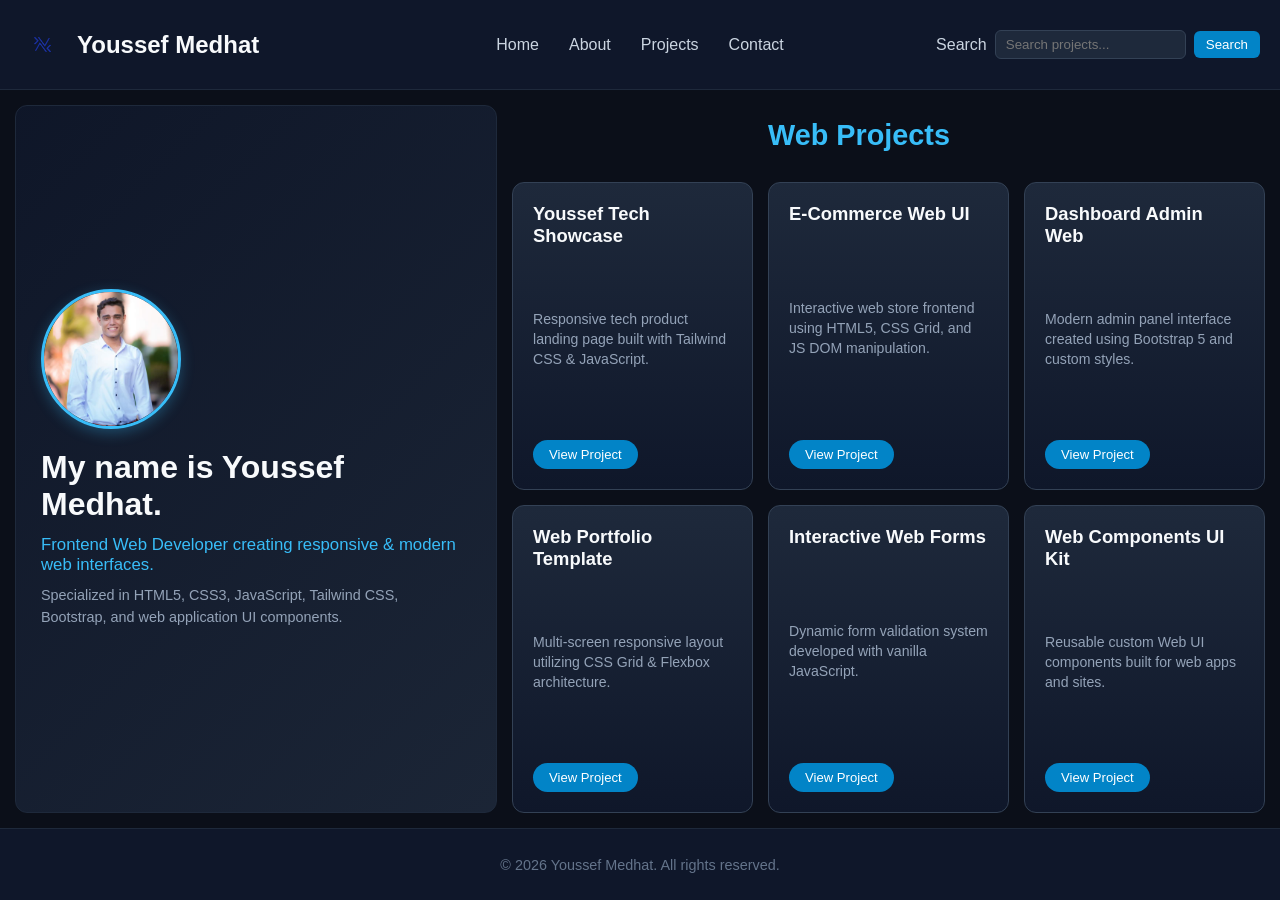
<file: portfolio-website-master/index.html>
<!DOCTYPE html>
<html lang="en">
<head>
    <meta charset="UTF-8">
    <meta name="viewport" content="width=device-width, initial-scale=1.0">
    <title>Youssef Medhat | Portfolio</title>
    <link rel="stylesheet" href="./css/style.css">
</head>
<body>
    <div id="container">
        <header id="hd">
            <section id="hd__sect01" class="hd__sect">
                <img src="./images/final-logo.png" alt="logo" id="logo">
                <h2 id="title">Youssef Medhat</h2>
            </section>
            <section id="hd__sect02" class="hd__sect">
                <nav id="nav">
                    <ul id="nav__list">
                        <li id="nav__item01"><a href="#home">Home</a></li>
                        <li id="nav__item02"><a href="#about">About</a></li>
                        <li id="nav__item03"><a href="#projects">Projects</a></li>
                        <li id="nav__item04"><a href="#contact">Contact</a></li>
                    </ul>
                </nav>
            </section>
            <section id="hd__sect03" class="hd__sect">
                <label for="search">Search</label>
                <input type="text" id="search" placeholder="Search projects...">
                <button id="search-btn" type="button">Search</button> 
            </section>    
        </header>

        <main id="mn">
            <section id="home" class="mn__sect hero-container">
                <div class="profile-circle">
                    <img src="./images/YoussefMedhat.jpeg" alt="Youssef Medhat">
                </div>
                <h1 id="about">My name is Youssef Medhat.</h1>
                <p class="hero-subtext">Frontend Web Developer creating responsive & modern web interfaces.</p>
                <p class="hero-desc">Specialized in HTML5, CSS3, JavaScript, Tailwind CSS, Bootstrap, and web application UI components.</p>
            </section>

            <section id="mn__sect02" class="mn__sect title-container">
                <h2 id="projects">Web Projects</h2>
            </section>

            <section id="mn__sect03" class="mn__sect project-card">
                <h3>Youssef Tech Showcase</h3>
                <p>Responsive tech product landing page built with Tailwind CSS & JavaScript.</p>
                <a href="#" class="project-btn" target="_blank">View Project</a>
            </section>

            <section id="mn__sect04" class="mn__sect project-card">
                <h3>E-Commerce Web UI</h3>
                <p>Interactive web store frontend using HTML5, CSS Grid, and JS DOM manipulation.</p>
                <a href="#" class="project-btn" target="_blank">View Project</a>
            </section>

            <section id="mn__sect05" class="mn__sect project-card">
                <h3>Dashboard Admin Web</h3>
                <p>Modern admin panel interface created using Bootstrap 5 and custom styles.</p>
                <a href="#" class="project-btn" target="_blank">View Project</a>
            </section>

            <section id="mn__sect06" class="mn__sect project-card">
                <h3>Web Portfolio Template</h3>
                <p>Multi-screen responsive layout utilizing CSS Grid & Flexbox architecture.</p>
                <a href="#" class="project-btn" target="_blank">View Project</a>
            </section>

            <section id="mn__sect07" class="mn__sect project-card">
                <h3>Interactive Web Forms</h3>
                <p>Dynamic form validation system developed with vanilla JavaScript.</p>
                <a href="#" class="project-btn" target="_blank">View Project</a>
            </section>

            <section id="mn__sect08" class="mn__sect project-card">
                <h3>Web Components UI Kit</h3>
                <p>Reusable custom Web UI components built for web apps and sites.</p>
                <a href="#" class="project-btn" target="_blank">View Project</a>
            </section>
        </main>

        <footer id="contact">
            <p>&copy; 2026 Youssef Medhat. All rights reserved.</p>
        </footer>
    </div>

    <script>
        // Smooth Scrolling for Navigation
        document.querySelectorAll('#nav__list a').forEach(anchor => {
            anchor.addEventListener('click', function(e) {
                const targetId = this.getAttribute('href');
                if (targetId.startsWith('#')) {
                    e.preventDefault();
                    document.querySelector(targetId)?.scrollIntoView({
                        behavior: 'smooth'
                    });
                }
            });
        });

        // Real-time Search Filter for Projects
        const searchInput = document.getElementById('search');
        const searchBtn = document.getElementById('search-btn');
        const projectCards = document.querySelectorAll('.project-card');

        function filterProjects() {
            const query = searchInput.value.toLowerCase().trim();
            projectCards.forEach(card => {
                const title = card.querySelector('h3').textContent.toLowerCase();
                const desc = card.querySelector('p').textContent.toLowerCase();
                if (title.includes(query) || desc.includes(query)) {
                    card.style.display = 'flex';
                } else {
                    card.style.display = 'none';
                }
            });
        }

        searchInput.addEventListener('input', filterProjects);
        searchBtn.addEventListener('click', filterProjects);
    </script>
</body>
</html>
</file>
<file: portfolio-website-master/css/style.css>
@import url("./small.css");
@import url("./medium.css");
@import url("./large.css");

/* --------------------------Reset & Base--------------------------- */
* {
    margin: 0;
    padding: 0;
    box-sizing: border-box;
}

html {
    scroll-behavior: smooth;
}

body {
    font-family: 'Segoe UI', Arial, sans-serif;
    color: #ffffff;
    background-color: #0b0f19;
}

/* --------------------------Header--------------------------- */
#hd {
    background-color: #0f172a;
    border-bottom: 1px solid #1e293b;
}

#hd__sect01 {
    flex: 1;
    display: flex;
    justify-content: flex-start;
    align-items: center;
    padding-left: 20px;
}

#hd__sect02 {
    flex: 1;
    display: flex;
    align-items: center;
    justify-content: center;
}

#hd__sect03 {
    flex: 1;
    display: flex;
    justify-content: flex-end;
    align-items: center;
    padding-right: 20px;
}

#title {
    font-size: 1.5em;
    font-weight: bold;
    color: #f8fafc;
}

#logo {
    width: 45px;
    height: auto;
    margin-right: 12px;
}

#nav__list {
    list-style: none;
    display: flex;
}

#nav__list li {
    margin: 0 15px;
}

#nav__list a {
    text-decoration: none;
    color: #cbd5e1;
    font-size: 1em;
    transition: color 0.2s;
}

#nav__list a:hover {
    color: #38bdf8;
}

#hd__sect03 label {
    margin-right: 8px;
    color: #cbd5e1;
}

#search {
    border-radius: 6px;
    padding: 6px 10px;
    border: 1px solid #334155;
    background-color: #1e293b;
    color: #fff;
    outline: none;
}

#search:focus {
    border-color: #38bdf8;
}

#search-btn {
    margin-left: 8px;
    border-radius: 6px;
    padding: 6px 12px;
    border: none;
    background-color: #0284c7;
    color: white;
    cursor: pointer;
    font-weight: 500;
    transition: background-color 0.2s;
}

#search-btn:hover {
    background-color: #0369a1;
}

/* --------------------------Main Grid Assignments--------------------------- */
#home { grid-area: mn__sect01; }
#mn__sect02 { grid-area: mn__sect02; }
#mn__sect03 { grid-area: mn__sect03; }
#mn__sect04 { grid-area: mn__sect04; }
#mn__sect05 { grid-area: mn__sect05; }
#mn__sect06 { grid-area: mn__sect06; }
#mn__sect07 { grid-area: mn__sect07; }
#mn__sect08 { grid-area: mn__sect08; }

/* --------------------------Hero Component--------------------------- */
.hero-container {
    background: linear-gradient(135deg, rgba(15, 23, 42, 0.9) 0%, rgba(30, 41, 59, 0.85) 100%), 
                url('https://images.unsplash.com/photo-1517694712202-14dd9538aa97?auto=format&fit=crop&w=1200&q=80');
    background-size: cover;
    background-position: center;
    padding: 35px 25px;
    display: flex;
    flex-direction: column;
    justify-content: center;
    align-items: flex-start;
    text-align: left;
    border: 1px solid #1e293b;
    border-radius: 12px;
}

.profile-circle {
    width: 140px;
    height: 140px;
    border-radius: 50%;
    border: 3px solid #38bdf8;
    overflow: hidden;
    margin-bottom: 20px;
    box-shadow: 0 4px 14px rgba(56, 189, 248, 0.3);
}

.profile-circle img {
    width: 100%;
    height: 100%;
    object-fit: cover;
}

.hero-container h1 {
    font-size: 2rem;
    margin-bottom: 12px;
    color: #f8fafc;
}

.hero-subtext {
    font-size: 1.05rem;
    color: #38bdf8;
    margin-bottom: 10px;
    font-weight: 500;
}

.hero-desc {
    font-size: 0.9rem;
    color: #94a3b8;
    max-width: 95%;
    line-height: 1.5;
}

/* --------------------------Project Title--------------------------- */
.title-container {
    display: flex;
    align-items: center;
    justify-content: flex-start;
}

.title-container h2 {
    font-size: 1.8rem;
    color: #38bdf8;
}

/* --------------------------Web Project Cards--------------------------- */
.project-card {
    background: linear-gradient(180deg, #1e293b 0%, #0f172a 100%);
    border: 1px solid #334155;
    border-radius: 12px;
    padding: 20px;
    display: flex;
    flex-direction: column;
    justify-content: space-between;
    text-align: left;
    transition: transform 0.2s, border-color 0.2s;
}

.project-card:hover {
    transform: translateY(-3px);
    border-color: #38bdf8;
}

.project-card h3 {
    font-size: 1.15rem;
    color: #f8fafc;
    margin-bottom: 8px;
}

.project-card p {
    font-size: 0.88rem;
    color: #94a3b8;
    line-height: 1.4;
    margin-bottom: 15px;
}

.project-btn {
    display: inline-block;
    align-self: flex-start;
    padding: 7px 16px;
    border-radius: 20px;
    border: none;
    background-color: #0284c7;
    color: #ffffff;
    text-decoration: none;
    font-size: 0.82rem;
    font-weight: 500;
    transition: background-color 0.2s;
}

.project-btn:hover {
    background-color: #0369a1;
}

/* --------------------------Footer--------------------------- */
#contact {
    background-color: #0f172a;
    width: 100%;
    height: 8vh;
    display: flex;
    align-items: center;
    justify-content: center;
    color: #64748b;
    font-size: 0.9rem;
    border-top: 1px solid #1e293b;
}
</file>
